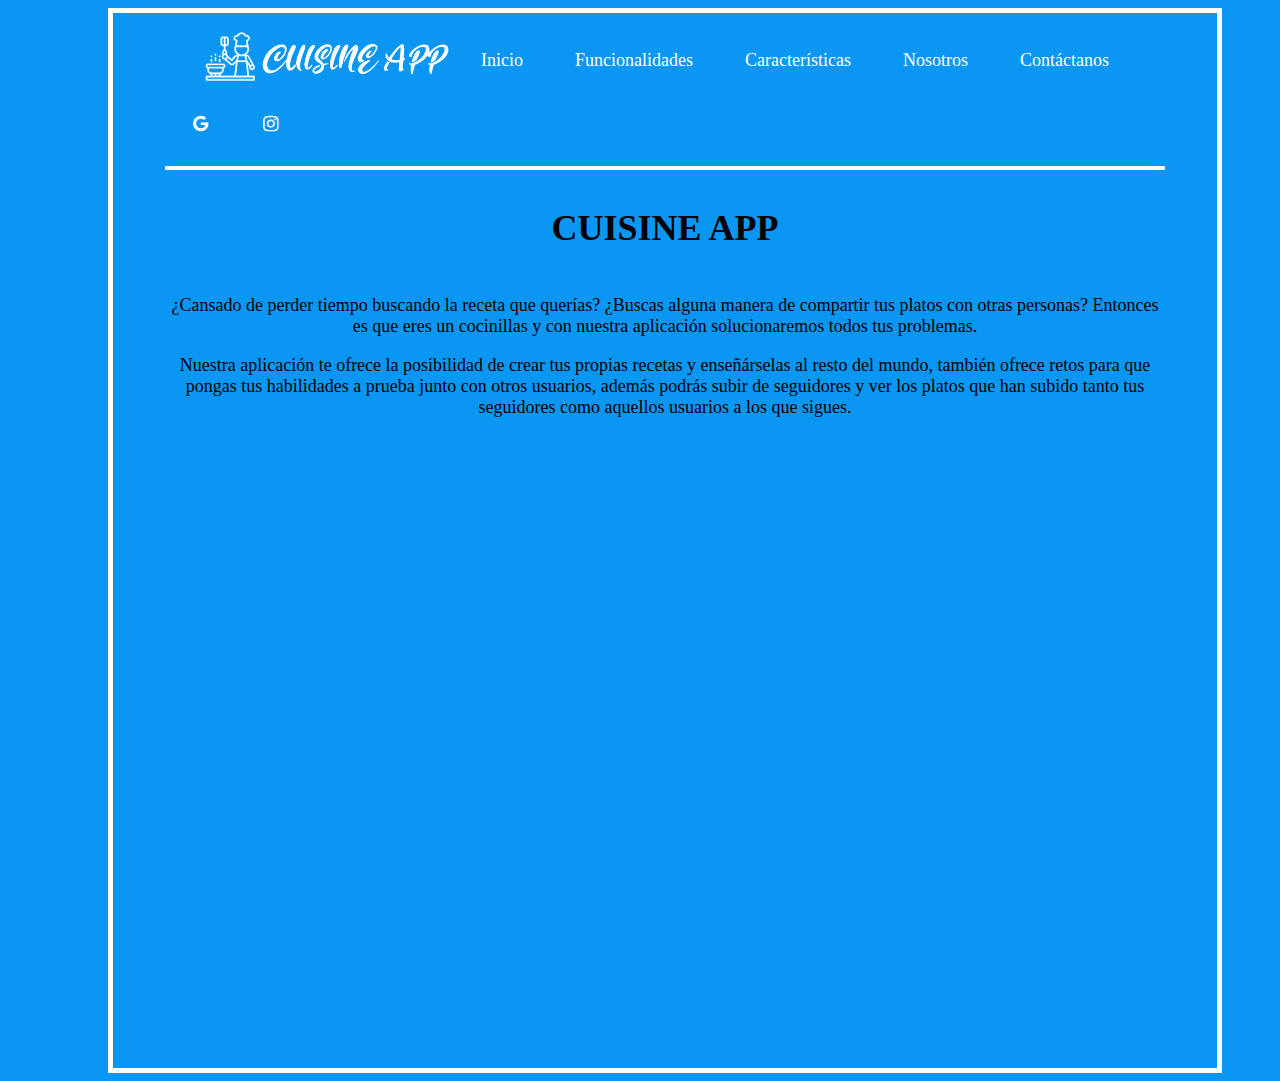
<file: Página web/index.html>
<!DOCTYPE html>
<html lang="es">
<head>
    <meta charset="UTF-8">
    <title>Cuisine App</title>
    <link rel="stylesheet" type="text/css" href="estilos.css">
    <link href="https://fonts.googleapis.com/css?family=Roboto+Slab" rel="stylesheet">
    <link rel="shortcut icon" type="image/x-icon" href="images/favicon.ico" />
    <link rel="stylesheet" href="https://cdnjs.cloudflare.com/ajax/libs/font-awesome/4.7.0/css/font-awesome.min.css">
</head>
<body>
   
   <table>
        <tr>
           <td>
                <ul>
                    <li><img id="img" src="images/logo.png"></li>
                    <li><img id="imgLetra" src="images/letra.png"></li>
                    <li><a href="index.html">Inicio</a></li>
                    <li><a href="funcionalidades.html">Funcionalidades</a></li>
                    <li><a href="caracteristicas.html">Características</a></li>
                    <li><a href="nosotros.html">Nosotros</a></li>
                    <li><a href="contactanos.html">Contáctanos</a></li>
                    <li><a href="mailto:proyecto.cuisineapp@gmail.com" class="fa fa-google"></a></li>
                    <li><a href="https://www.instagram.com/proyecto.cuisineapp/" class="fa fa-instagram"></a></li>
                </ul>
            </td>
        </tr>
            
        <tr>
            <td><hr></td>
        </tr>
       
        <tr>
            <td><h1>CUISINE APP</h1></td>
        </tr>
        
        <tr>
            <td><p>¿Cansado de perder tiempo buscando  la receta que querías? ¿Buscas alguna manera de compartir tus platos con otras personas?  Entonces es que eres un cocinillas y con nuestra aplicación solucionaremos todos tus problemas.</p> 

            <p>Nuestra aplicación te ofrece la posibilidad de crear tus propias recetas y enseñárselas al resto del mundo, también ofrece retos para que pongas tus habilidades a prueba junto con otros usuarios, además podrás subir de seguidores y ver los platos que han subido tanto tus seguidores como aquellos usuarios a los que sigues.
            </p></td>
        </tr>
        
        <tr>
            <td><iframe width="1000" height="600" src="https://www.youtube.com/embed/QoWzvT7Bl6I" frameborder="0" allow="accelerometer; autoplay; encrypted-media; gyroscope; picture-in-picture" allowfullscreen></iframe></td>
        </tr>

    </table>
    
</body>
</html>
</file>
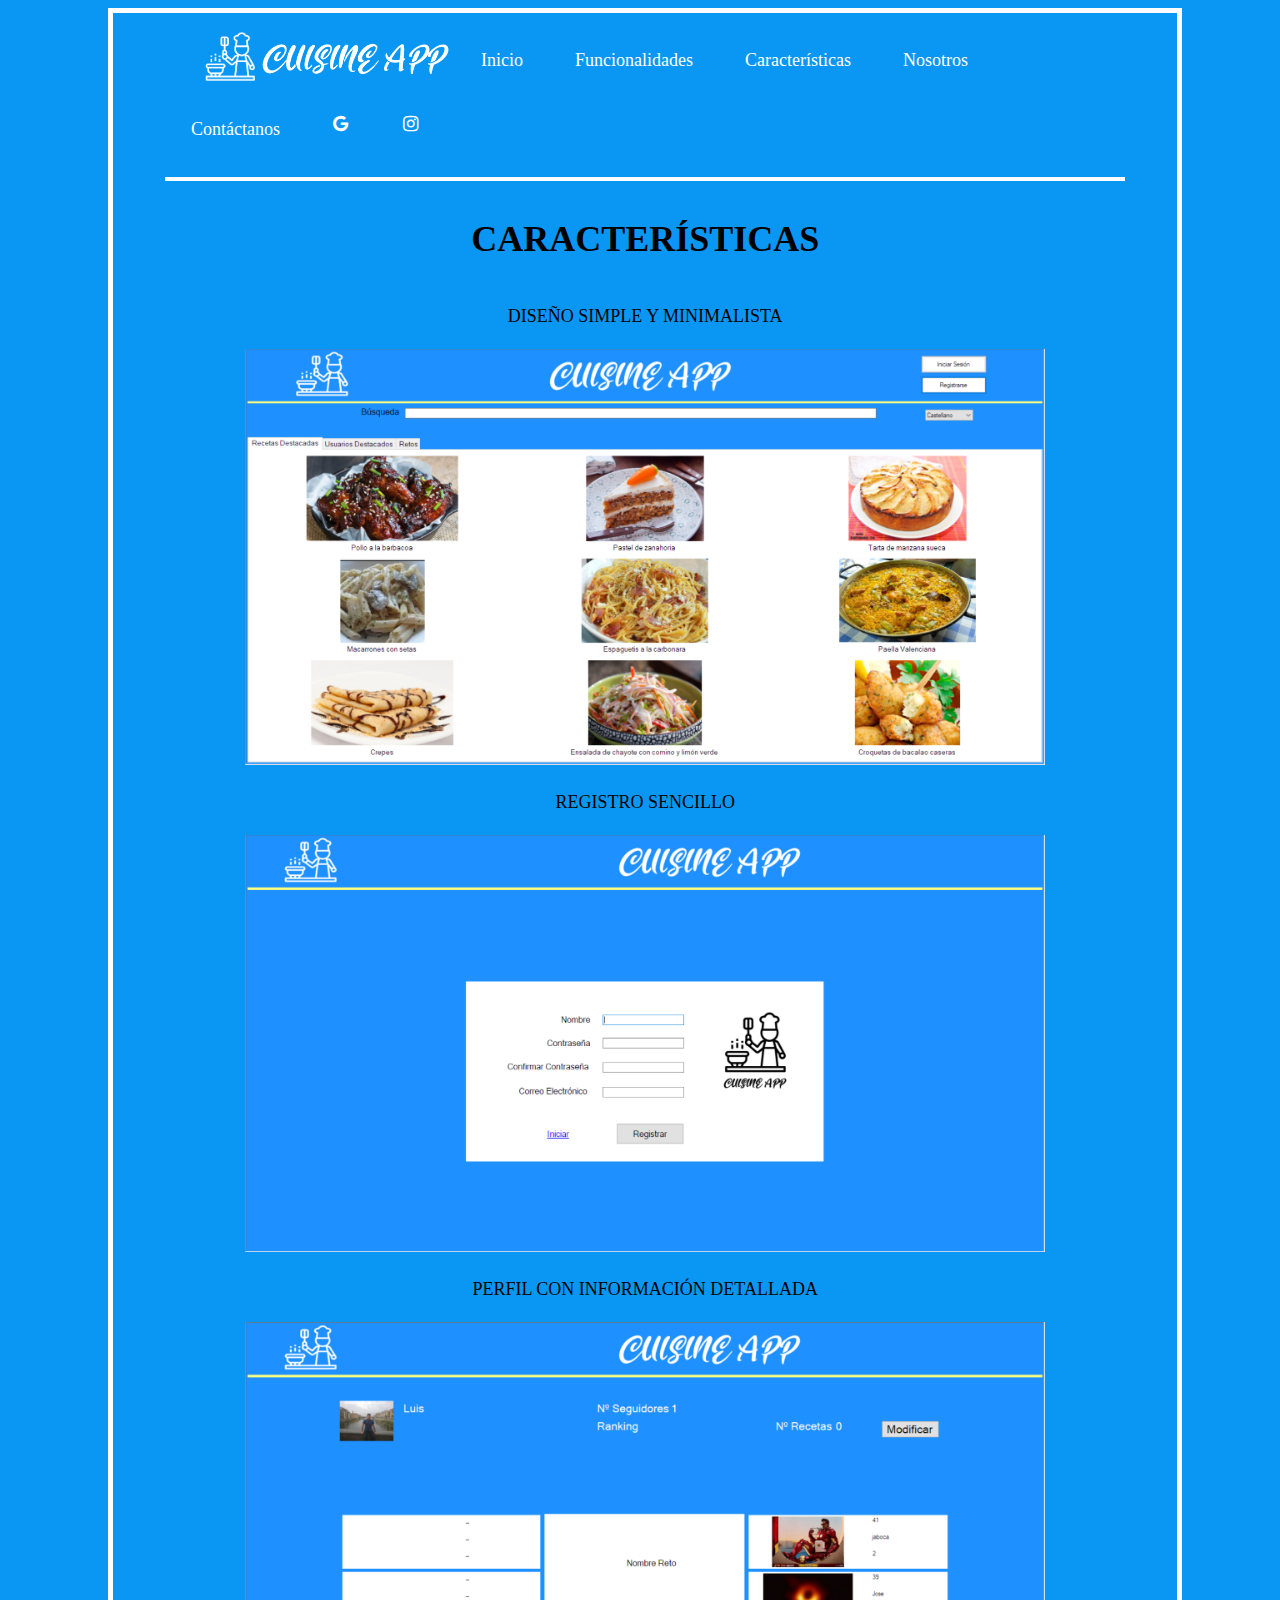
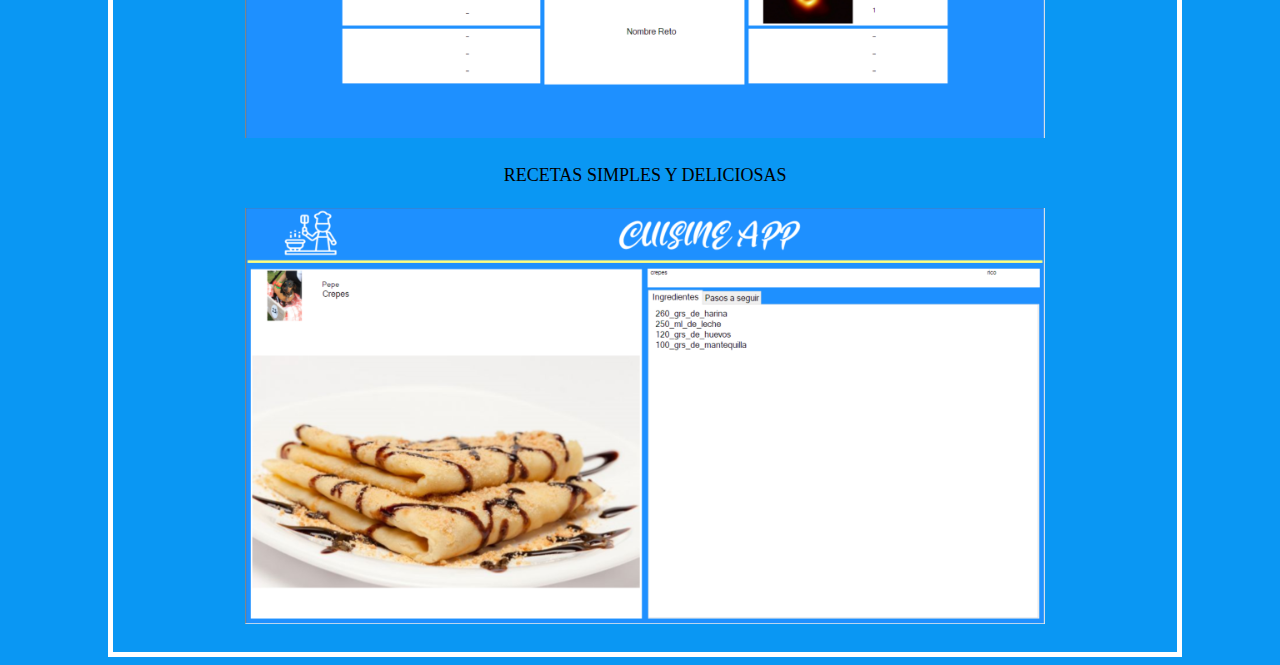
<file: Página web/caracteristicas.html>
<!DOCTYPE html>
<html lang="es">
<head>
    <meta charset="UTF-8">
    <title>Cuisine App</title>
    <link rel="stylesheet" type="text/css" href="estilos.css">
    <link href="https://fonts.googleapis.com/css?family=Roboto+Slab" rel="stylesheet">
    <link rel="shortcut icon" type="image/x-icon" href="images/favicon.ico" />
    <link rel="stylesheet" href="https://cdnjs.cloudflare.com/ajax/libs/font-awesome/4.7.0/css/font-awesome.min.css">
</head>
<body>
   
   <table>
        <tr>
           <td>
                <ul>
                    <li><img id="img" src="images/logo.png"></li>
                    <li><img id="imgLetra" src="images/letra.png"></li>
                    <li><a href="index.html">Inicio</a></li>
                    <li><a href="funcionalidades.html">Funcionalidades</a></li>
                    <li><a href="caracteristicas.html">Características</a></li>
                    <li><a href="nosotros.html">Nosotros</a></li>
                    <li><a href="contactanos.html">Contáctanos</a></li>
                    <li><a href="mailto:proyecto.cuisineapp@gmail.com" class="fa fa-google"></a></li>
                    <li><a href="https://www.instagram.com/proyecto.cuisineapp/" class="fa fa-instagram"></a></li>
                </ul>
            </td>
        </tr>
    
        <tr>
            <td><hr></td>
        </tr>
        
        <tr>
            <td><h1>CARACTERÍSTICAS</h1></td>
        </tr>
        
        <tr>
            <td><p>DISEÑO SIMPLE Y MINIMALISTA</p></td>
        </tr>
        
        <tr>
            <td><img src="images/home.PNG" id="appfotos"></td>
        </tr>
        
        <tr>
            <td><p>REGISTRO SENCILLO</p></td>
        </tr>
        
        <tr>
            <td><img src="images/registro.PNG" id="appfotos"></td>
        </tr>
        
        <tr>
            <td><p>PERFIL CON INFORMACIÓN DETALLADA</p></td>
        </tr>
        
        <tr>
            <td><img src="images/perfil.PNG" id="appfotos"></td>
        </tr>
        
        <tr>
            <td><p>RECETAS SIMPLES Y DELICIOSAS</p></td>
        </tr>
        
        <tr>
            <td><img src="images/recetas.PNG" id="appfotos"></td>
        </tr>        

    </table>
    
</body>
</html>
</file>
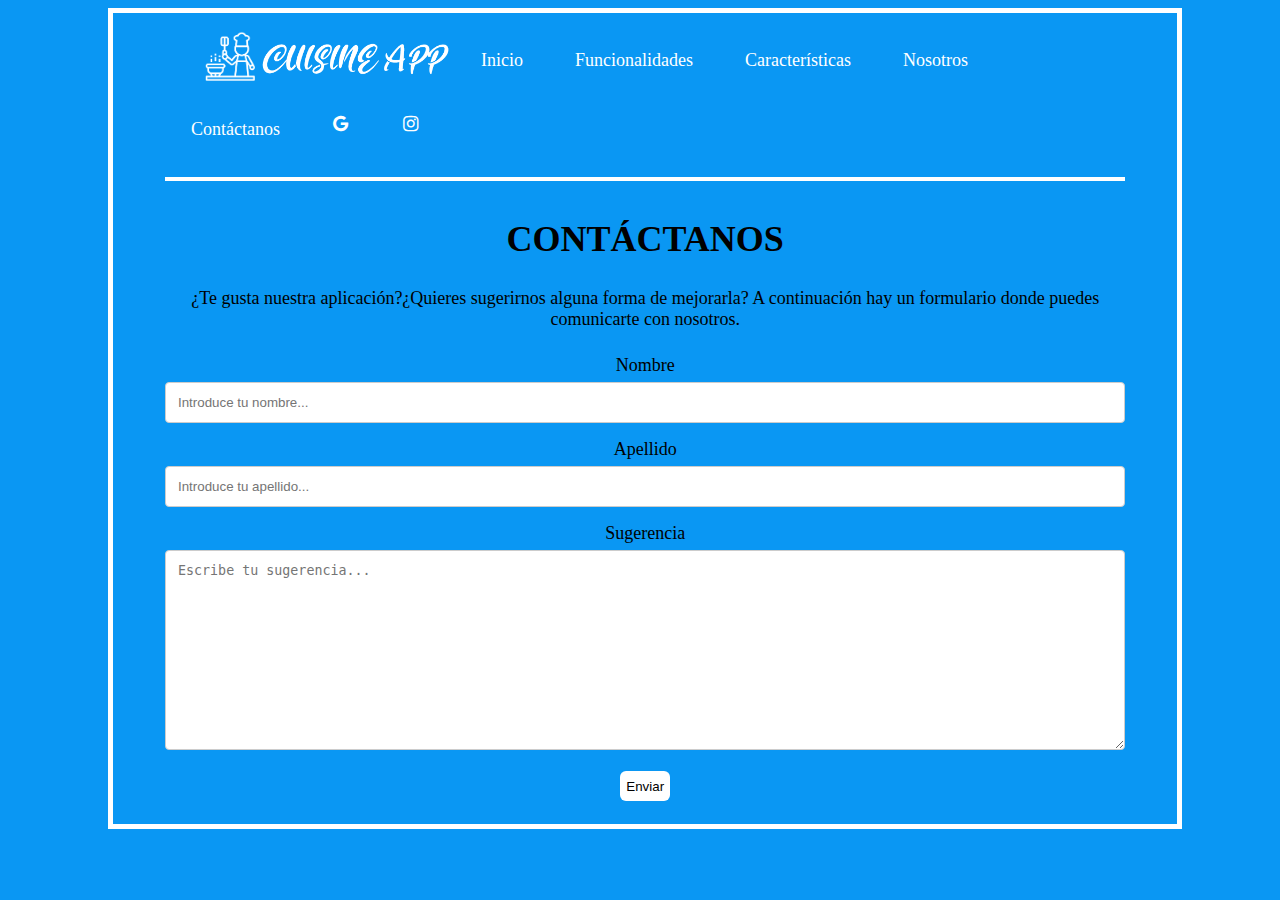
<file: Página web/contactanos.html>
<!DOCTYPE html>
<html lang="es">
<head>
    <meta charset="UTF-8">
    <title>Cuisine App</title>
    <link rel="stylesheet" type="text/css" href="estilos.css">
    <link href="https://fonts.googleapis.com/css?family=Roboto+Slab" rel="stylesheet">
    <link rel="shortcut icon" type="image/x-icon" href="images/favicon.ico" />
    <link rel="stylesheet" href="https://cdnjs.cloudflare.com/ajax/libs/font-awesome/4.7.0/css/font-awesome.min.css">
    <script>
        function myFunction() {
        alert("Gracias por contactar con nosotros. Esperemos que sigas disfrutando de la app.");
        }   
    </script>
</head>
<body>
   
   <table>
        <tr>
           <td>
                <ul>
                    <li><img id="img" src="images/logo.png"></li>
                    <li><img id="imgLetra" src="images/letra.png"></li>
                    <li><a href="index.html">Inicio</a></li>
                    <li><a href="funcionalidades.html">Funcionalidades</a></li>
                    <li><a href="caracteristicas.html">Características</a></li>
                    <li><a href="nosotros.html">Nosotros</a></li>
                    <li><a href="contactanos.html">Contáctanos</a></li>
                    <li><a href="mailto:proyecto.cuisineapp@gmail.com" class="fa fa-google"></a></li>
                    <li><a href="https://www.instagram.com/proyecto.cuisineapp/" class="fa fa-instagram"></a></li>
                </ul>
            </td>
        </tr>
        
        <tr>
            <td><hr></td>
        </tr>
        
        <tr>
            <td><h1>CONTÁCTANOS</h1></td>
        </tr>
        
        <tr>
            <td>¿Te gusta nuestra aplicación?¿Quieres sugerirnos alguna forma de mejorarla? A continuación hay un formulario donde puedes comunicarte con nosotros.<br><br>
            </td>
        </tr>
        
        <tr>
            <td>
            <form >
                    
            <label for="nombre">Nombre</label>
            <input type="text" id="nombre" name="nombre" placeholder="Introduce tu nombre...">

            <label for="apellido">Apellido</label>
            <input type="text" id="apellido" name="apellido" placeholder="Introduce tu apellido...">

            <label for="sugerencia">Sugerencia</label>
            <textarea id="sugerencia" name="sugerencia" placeholder="Escribe tu sugerencia..." style="height:200px"></textarea>

            <button onclick="myFunction()">Enviar</button>    
            </form></td>
        </tr>

    </table>
    
</body>
</html>
</file>
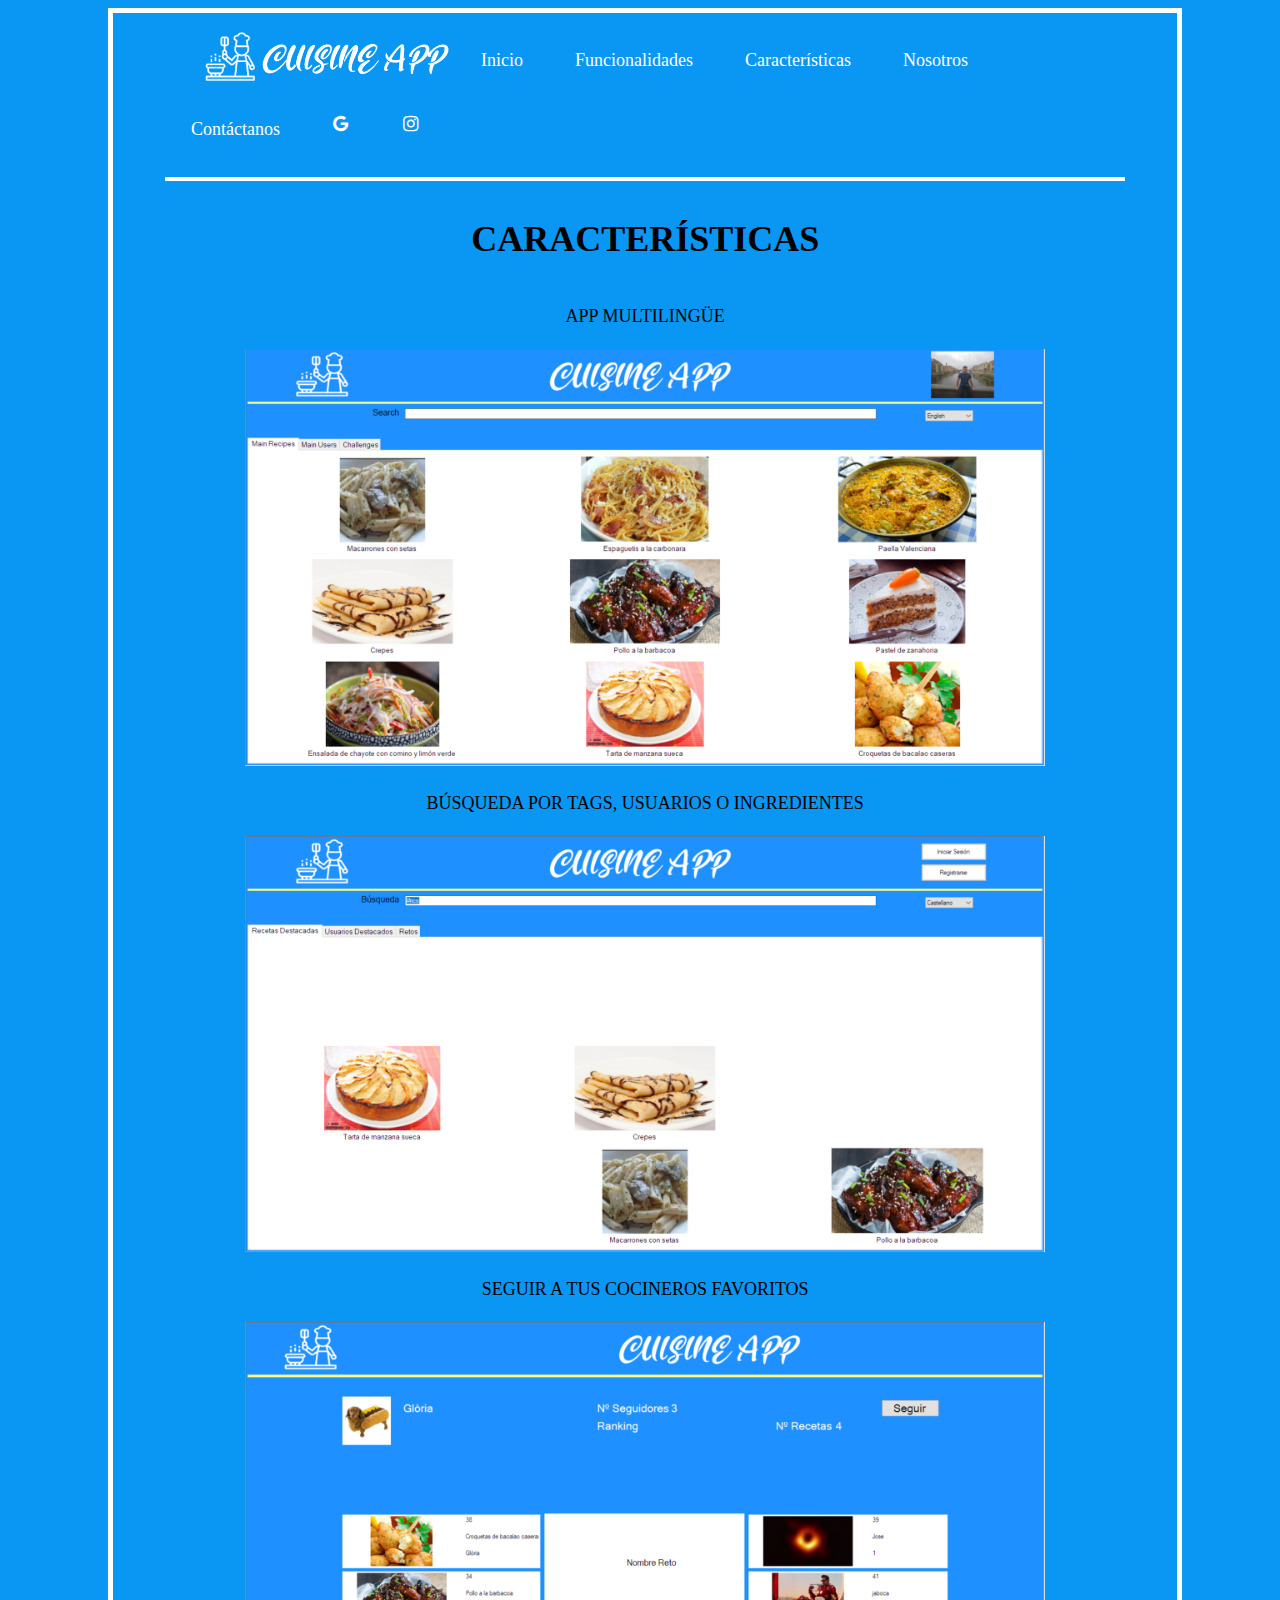
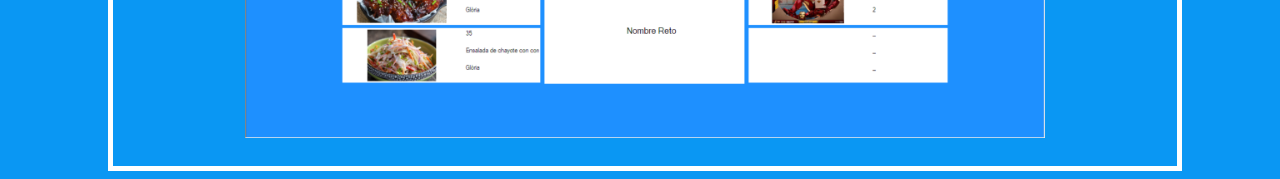
<file: Página web/funcionalidades.html>
<!DOCTYPE html>
<html lang="es">
<head>
    <meta charset="UTF-8">
    <title>Cuisine App</title>
    <link rel="stylesheet" type="text/css" href="estilos.css">
    <link href="https://fonts.googleapis.com/css?family=Roboto+Slab" rel="stylesheet">
    <link rel="shortcut icon" type="image/x-icon" href="images/favicon.ico" />
    <link rel="stylesheet" href="https://cdnjs.cloudflare.com/ajax/libs/font-awesome/4.7.0/css/font-awesome.min.css">
</head>
<body>
   
   <table>
        <tr>
           <td>
                <ul>
                    <li><img id="img" src="images/logo.png"></li>
                    <li><img id="imgLetra" src="images/letra.png"></li>
                    <li><a href="index.html">Inicio</a></li>
                    <li><a href="funcionalidades.html">Funcionalidades</a></li>
                    <li><a href="caracteristicas.html">Características</a></li>
                    <li><a href="nosotros.html">Nosotros</a></li>
                    <li><a href="contactanos.html">Contáctanos</a></li>
                    <li><a href="mailto:proyecto.cuisineapp@gmail.com" class="fa fa-google"></a></li>
                    <li><a href="https://www.instagram.com/proyecto.cuisineapp/" class="fa fa-instagram"></a></li>
                </ul>
            </td>
        </tr>
           
        <tr>
            <td><hr></td>
        </tr>
        
        <tr>
            <td><h1>CARACTERÍSTICAS</h1></td>
        </tr>
        
        <tr>
            <td><p>APP MULTILINGÜE</p></td>
        </tr>
        
        <tr>
            <td><img src="images/home_en.PNG" id="appfotos"></td>
        </tr>
        
        <tr>
            <td><p>BÚSQUEDA POR TAGS, USUARIOS O INGREDIENTES</p></td>
        </tr>
        
        <tr>
            <td><img src="images/busqueda.PNG" id="appfotos"></td>
        </tr>
        
        <tr>
            <td><p>SEGUIR A TUS COCINEROS FAVORITOS</p></td>
        </tr>
        
        <tr>
            <td><img src="images/perfil_seguir.PNG" id="appfotos"></td>
        </tr>   

    </table>
    
</body>
</html>
</file>
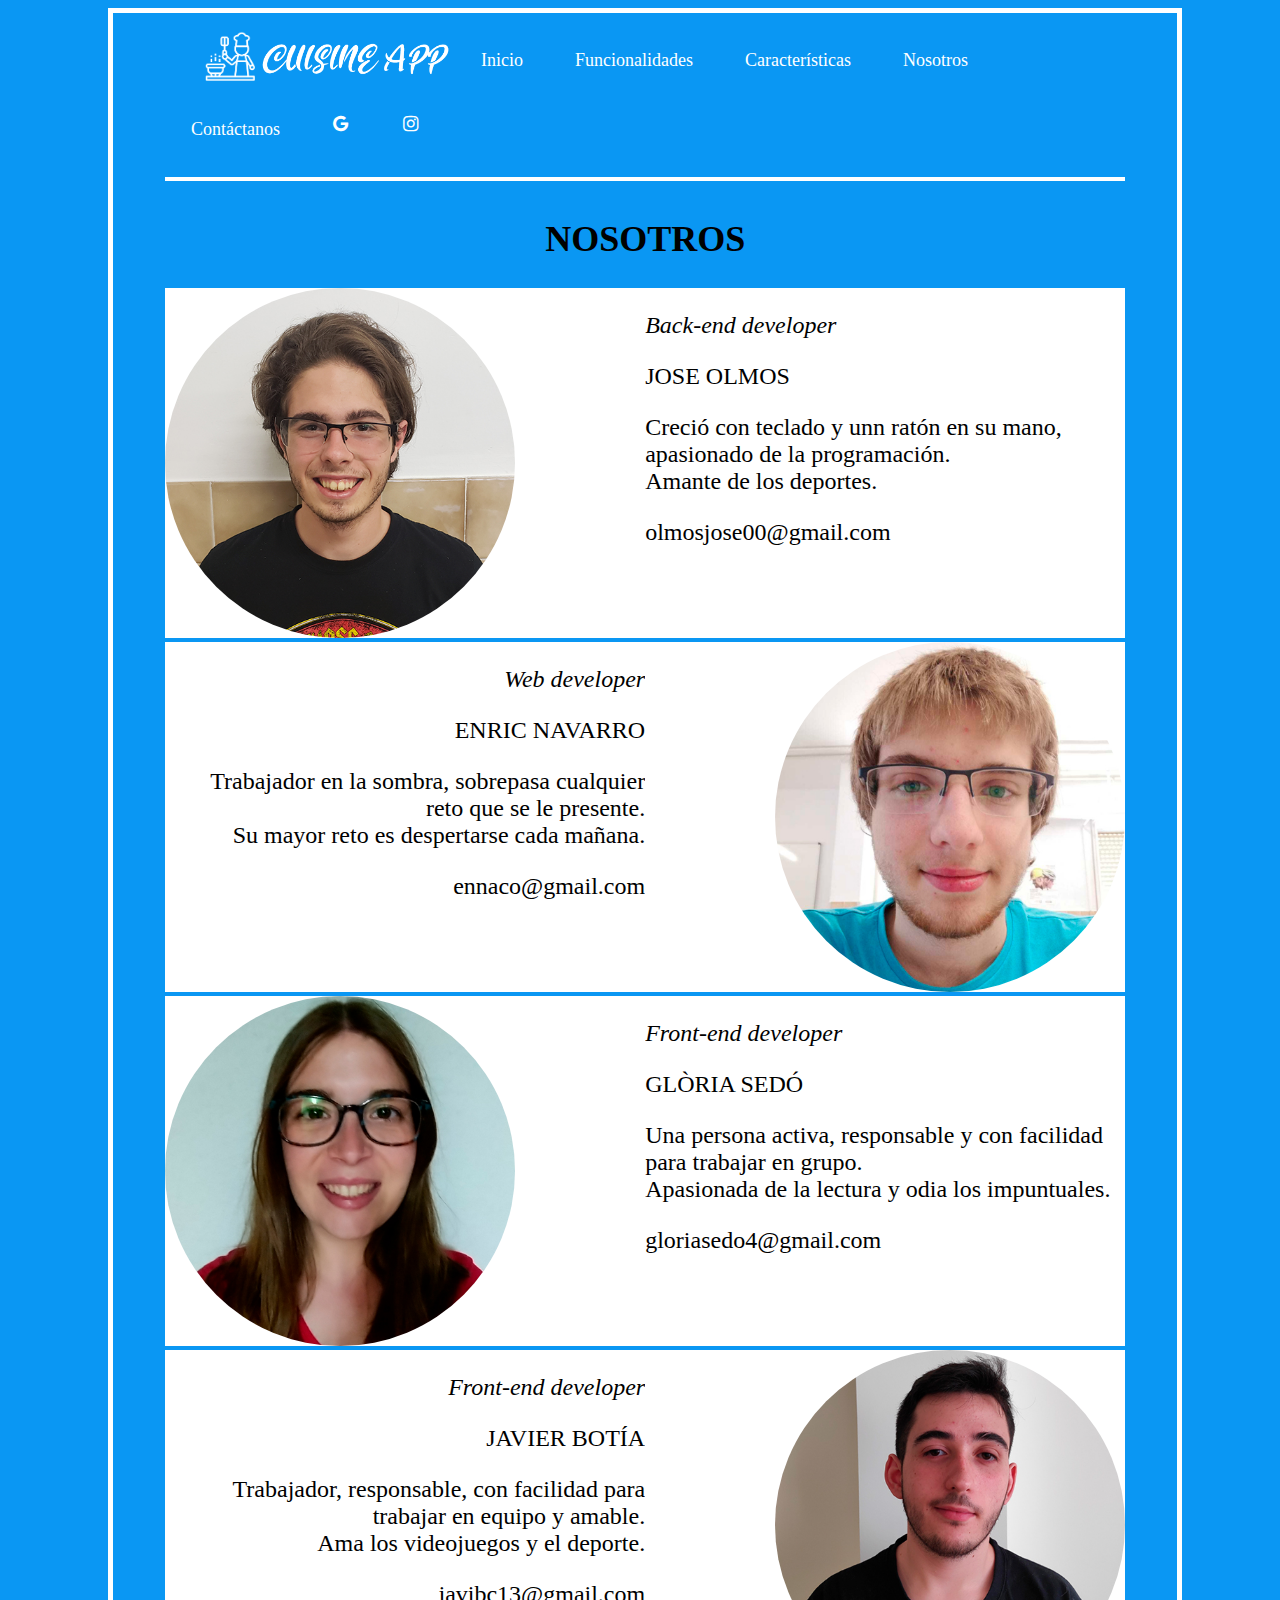
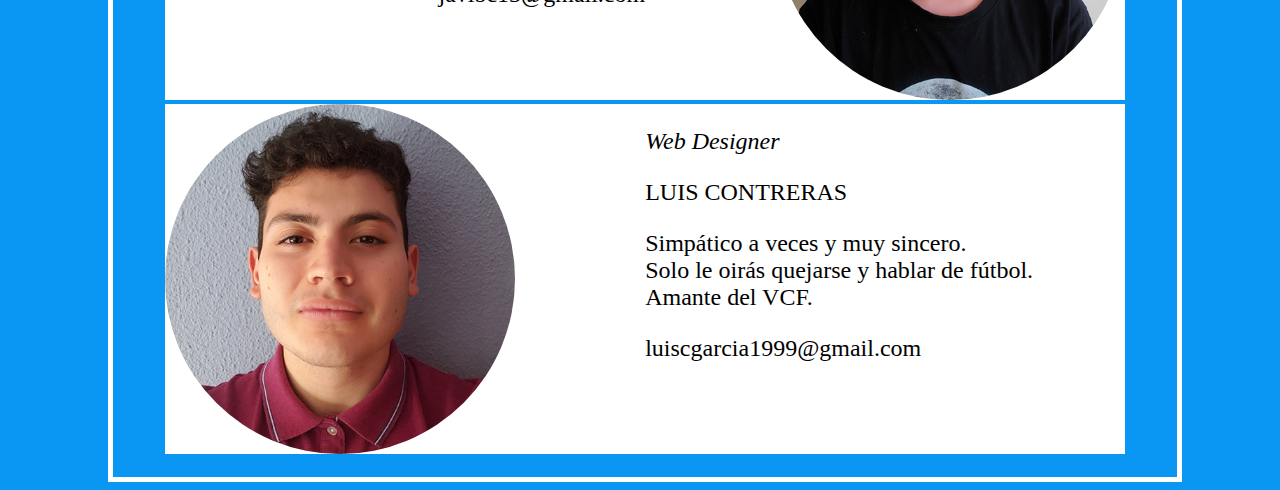
<file: Página web/nosotros.html>
<!DOCTYPE html>
<html lang="es">
<head>
    <meta charset="UTF-8">
    <title>Cuisine App</title>
    <link rel="stylesheet" type="text/css" href="estilos.css">
    <link href="https://fonts.googleapis.com/css?family=Roboto+Slab" rel="stylesheet">
    <link rel="shortcut icon" type="image/x-icon" href="images/favicon.ico" />
    <link rel="stylesheet" href="https://cdnjs.cloudflare.com/ajax/libs/font-awesome/4.7.0/css/font-awesome.min.css">
</head>
<body>
   
   <table>
        <tr>
           <td>
                <ul>
                    <li><img id="img" src="images/logo.png"></li>
                    <li><img id="imgLetra" src="images/letra.png"></li>
                    <li><a href="index.html">Inicio</a></li>
                    <li><a href="funcionalidades.html">Funcionalidades</a></li>
                    <li><a href="caracteristicas.html">Características</a></li>
                    <li><a href="nosotros.html">Nosotros</a></li>
                    <li><a href="contactanos.html">Contáctanos</a></li>
                    <li><a href="mailto:proyecto.cuisineapp@gmail.com" class="fa fa-google"></a></li>
                    <li><a href="https://www.instagram.com/proyecto.cuisineapp/" class="fa fa-instagram"></a></li>
                </ul>
            </td>
        </tr>
    
        <tr>
            <td><hr></td>
        </tr>
        
        <tr>
            <td><h1>NOSOTROS</h1></td>
        </tr>
        
        <tr>
            <td><div>    
                <div id="divImgL"><img id="imgPortfolio" src="images/jose.jpg"></div> 
                <div id="divTextoL"><p><i>Back-end developer</i></p>
                <p>JOSE OLMOS</p>
                <p>Creció con teclado y unn ratón en su mano,  <br>apasionado de la programación.<br> Amante de los deportes.</p>           <p>olmosjose00@gmail.com</p> 
                </div> 
            </div></td>
        </tr>      
                             
        <tr>
            <td><div> 
                <div id="divTextoR"><p><i>Web developer</i></p>
                <p>ENRIC NAVARRO</p>
                <p>Trabajador en la sombra, sobrepasa cualquier<br> reto que se le presente.<br> Su mayor reto es despertarse cada mañana.</p> 
                <p>ennaco@gmail.com</p>          
                </div>   
                <div id="divImgR"><img id="imgPortfolio" src="images/enric-opt.jpg"></div> 
            </div></td>
        </tr>
        
        <tr>
            <td><div>    
                <div id="divImgL"><img id="imgPortfolio" src="images/gloria-opt.jpg"></div> 
                <div id="divTextoL"><p><i>Front-end developer</i></p>
                <p>GLÒRIA SEDÓ</p>
                <p>Una persona activa, responsable y con facilidad <br>para trabajar en grupo. <br>Apasionada  de la lectura y odia los impuntuales.</p>           <p>gloriasedo4@gmail.com</p> 
                </div> 
            </div></td>
        </tr>
               
        <tr>
            <td><div> 
                <div id="divTextoR"><p><i>Front-end developer</i></p>
                <p>JAVIER BOTÍA</p>
                <p>Trabajador, responsable, con facilidad para <br>trabajar en equipo y amable. <br>
                Ama los videojuegos y el deporte.</p>           <p>javibc13@gmail.com</p>             
                </div>   
                <div id="divImgR"><img id="imgPortfolio" src="images/javo-opt.jpg"></div> 
            </div></td>
        </tr>
        
        <tr>
            <td><div>    
                <div id="divImgL"><img id="imgPortfolio" src="images/luis.jpg"></div> 
                <div id="divTextoL"><p><i>Web Designer</i></p>
                <p>LUIS CONTRERAS</p>
                <p>Simpático a veces y muy sincero.<br>Solo le oirás quejarse y hablar de fútbol.<br> Amante del VCF.</p>           <p>luiscgarcia1999@gmail.com</p> 
                </div> 
            </div></td>
        </tr>


    </table>
    
</body>
</html>
</file>
<file: Página web/estilos.css>
ul {
    list-style-type: none;
    margin: 0;
    padding: 0;
    overflow: hidden;
    background-color: #0A97F3;
}

li {
    float: left;
}

li a {
    display: block;
    color: white;
    padding: 24px 26px;
    text-decoration: none;
}


li a:hover {
    background-color: navy;
}

body {
    background-color: #0A97F3;
    font-family: 'Noto Serif', serif;
    font-size: 18px;
}

/* imagen del logo */
#img {
    margin-left: 40px;
    margin-top: 5px;
    border-radius: round;
    width: 50px;
    align-content: center;
}

#imgLetra{
    margin-top: 10px;
    width: 200px;
}

/* Formato de imagénes acerca de nosotros*/
#imgPortfolio{
    height: 350px;
    border-radius: 800px;
}

table {
    width: 85%;
    margin-left: 100px;
    margin-right: 100px;
    border: 5px solid white;
    font-family: 'Noto Serif', serif;
    font-size: 18px;
    padding-bottom: 20px;
    padding-top: 10px;
}

td, td {
    text-align: center;
    font-family: 'Noto Serif', serif;
    font-size: 18px;
    margin-left: 50px;
    margin-right: 50px;
    padding-left: 50px;
    padding-right: 50px;
}

/*para los iconos de las redes sociales*/
.fa {
  padding: 20px;
  font-size: 30px;
  width: 30px;
  text-align: center;
  text-decoration: none;
  border-radius: 50%;
}

hr{
    border-width: 2px;
    display: block;
    border-style: solid;
    color: white;
}

div{
    background-color: white;
    margin:0 auto;
    overflow:hidden;
    width: 100%;
    float: left;
}

#divImgL{
    float: left;
    height: 350px;
    text-align: left;
    width: 50%;
}

#divTextoL{
    float: left;
    height: 350px;
    text-align: left;
    width: 50%;
    font-size: 24px;
}

#divImgR{
    float: left;
    height: 350px;
    text-align: right;
    width: 50%;
}

#divTextoR{
    float: left;
    height: 350px;
    text-align: right;
    width: 50%;
    font-size: 24px;
}

input[type=text], select, textarea {
  width: 100%; 
  padding: 12px;  
  border: 1px solid #ccc;
  border-radius: 4px;
  box-sizing: border-box;
  margin-top: 6px;
  margin-bottom: 16px;
  resize: vertical;
}


button {
    background-color: white;
    border-radius: 6px;
    color: black;
    border: 0px solid lightblue; 
    height: 30px;
}

button:hover {
  background-color: lightblue;
  color: white;
}

#appfotos{
    width: 800px;
}
</file>
